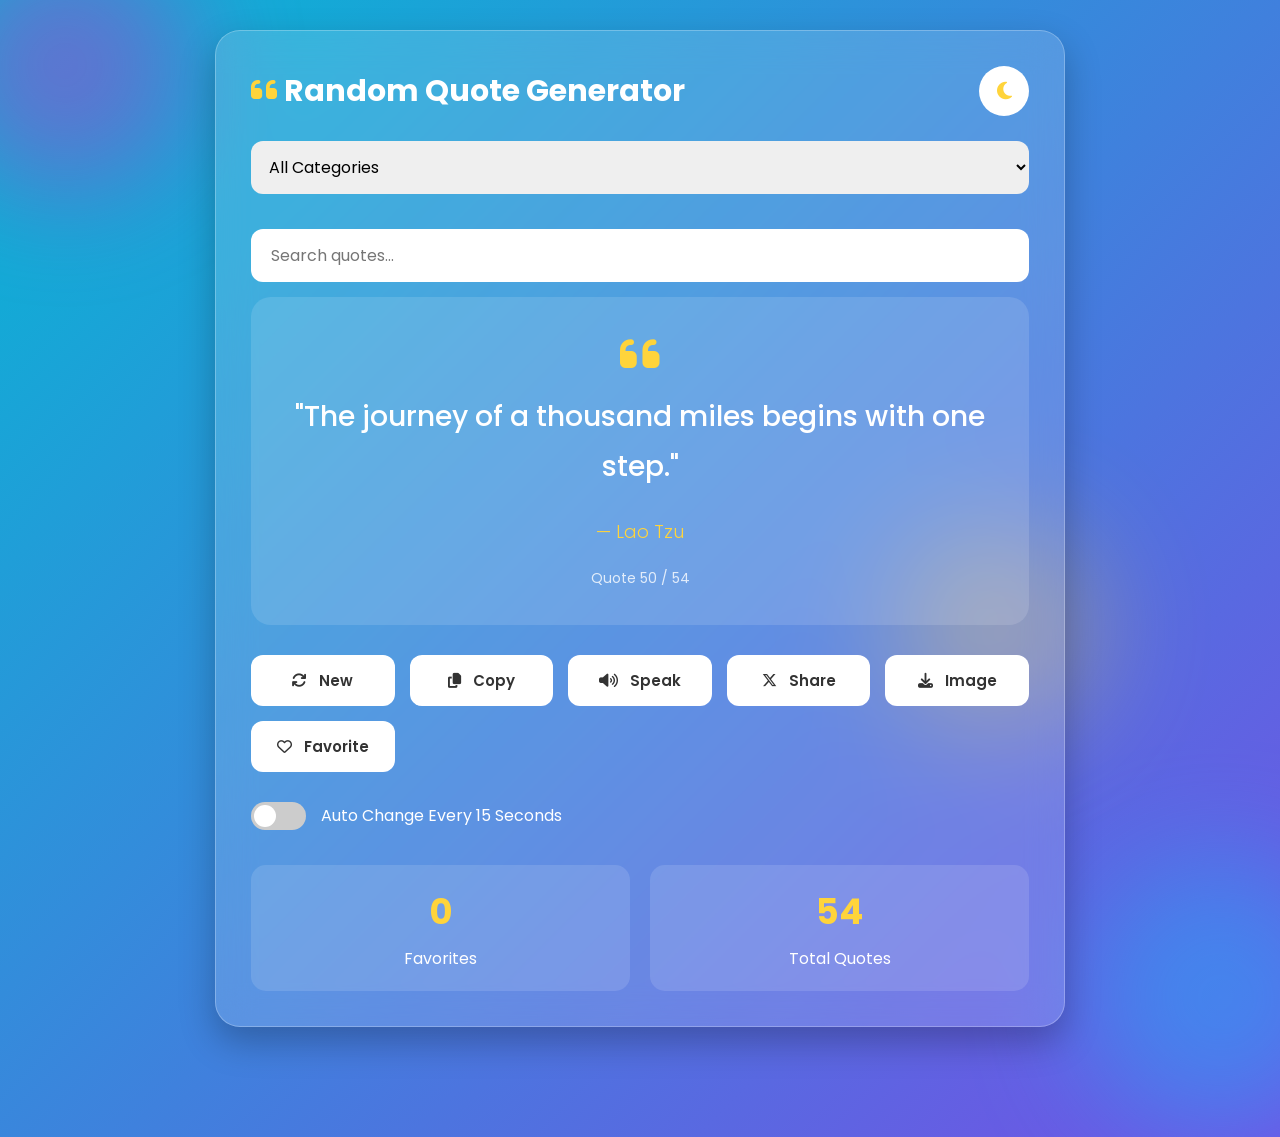
<file: index.html>
<!DOCTYPE html>
<html lang="en">
<head>
    <meta charset="UTF-8">
    <meta name="viewport" content="width=device-width, initial-scale=1.0">
    <title>Modern Quote Generator</title>

    <!-- Google Font -->
    <link rel="preconnect" href="https://fonts.googleapis.com">
    <link rel="preconnect" href="https://fonts.gstatic.com" crossorigin>

    <link href="https://fonts.googleapis.com/css2?family=Poppins:wght@300;400;500;600;700&display=swap" rel="stylesheet">

    <!-- Font Awesome Icons -->
    <link rel="stylesheet"
    href="https://cdnjs.cloudflare.com/ajax/libs/font-awesome/6.6.0/css/all.min.css">

    <!-- CSS -->
    <link rel="stylesheet" href="style.css">
</head>

<body>

    <!-- Background Animation -->
    <div class="blob blob1"></div>
    <div class="blob blob2"></div>
    <div class="blob blob3"></div>

    <!-- Main Container -->
    <div class="container">

        <!-- Header -->
        <div class="header">

            <h1>
                <i class="fa-solid fa-quote-left"></i>
                Random Quote Generator
            </h1>

            <!-- Dark Mode Button -->
            <button id="themeBtn" class="icon-btn">
                <i class="fa-solid fa-moon"></i>
            </button>

        </div>

        <!-- Category -->
        <div class="category-section">

            <select id="category">
                <option value="All">All Categories</option>
                <option value="Motivation">Motivation</option>
                <option value="Success">Success</option>
                <option value="Life">Life</option>
                <option value="Love">Love</option>
                <option value="Funny">Funny</option>
            </select>

        </div>

        <!-- Search -->
        <div class="search-box">

            <input
                type="text"
                id="search"
                placeholder="Search quotes...">

        </div>

        <!-- Quote Card -->
        <div class="quote-card">

            <i class="fa-solid fa-quote-left quote-icon"></i>

            <p id="quote">
                Loading Quote...
            </p>

            <h3 id="author">
                Author
            </h3>

            <span id="quoteCount">
                Quote 1 / 100
            </span>

        </div>

        <!-- Action Buttons -->
        <div class="actions">

            <button id="newQuote">
                <i class="fa-solid fa-arrows-rotate"></i>
                New
            </button>

            <button id="copyBtn">
                <i class="fa-solid fa-copy"></i>
                Copy
            </button>

            <button id="speakBtn">
                <i class="fa-solid fa-volume-high"></i>
                Speak
            </button>

            <button id="shareBtn">
                <i class="fa-brands fa-x-twitter"></i>
                Share
            </button>

            <button id="downloadBtn">
                <i class="fa-solid fa-download"></i>
                Image
            </button>

            <button id="favoriteBtn">
                <i class="fa-regular fa-heart"></i>
                Favorite
            </button>

        </div>

        <!-- Auto Quote -->
        <div class="auto-box">

            <label class="switch">

                <input type="checkbox" id="autoChange">

                <span class="slider"></span>

            </label>

            <span>
                Auto Change Every 15 Seconds
            </span>

        </div>

        <!-- Statistics -->
        <div class="stats">

            <div class="card">

                <h2 id="favoriteCount">0</h2>

                <p>Favorites</p>

            </div>

            <div class="card">

                <h2 id="totalQuotes">100</h2>

                <p>Total Quotes</p>

            </div>

        </div>

    </div>

    <!-- Toast Message -->
    <div id="toast">
        Quote Copied!
    </div>

    <!-- JavaScript -->
    <script src="quotes.js"></script>
    <script src="script.js"></script>

</body>
</html>
</file>
<file: style.css>
/* ===========================
   Google Font
=========================== */
*{
    margin:0;
    padding:0;
    box-sizing:border-box;
    font-family:'Poppins',sans-serif;
}

:root{
    --bg1:#6C63FF;
    --bg2:#3B82F6;
    --glass:rgba(255,255,255,.15);
    --glassBorder:rgba(255,255,255,.25);
    --text:#ffffff;
    --card:#ffffff20;
    --button:#ffffff;
    --buttonText:#333;
    --accent:#FFD43B;
    --shadow:0 15px 35px rgba(0,0,0,.25);
}

/* Dark Theme */

body.dark{
    --bg1:#0f172a;
    --bg2:#1e293b;
    --glass:rgba(0,0,0,.25);
    --glassBorder:rgba(255,255,255,.08);
    --text:#f8fafc;
    --card:#1f2937;
    --button:#334155;
    --buttonText:#ffffff;
}

/* ===========================
   Body
=========================== */

body{

    min-height:100vh;

    display:flex;

    justify-content:center;

    align-items:center;

    background:linear-gradient(-45deg,var(--bg1),var(--bg2),#9333ea,#06b6d4);

    background-size:400% 400%;

    animation:gradient 15s ease infinite;

    color:var(--text);

    overflow-x:hidden;

    position:relative;

    padding:30px;

}

/* Animated Background */

@keyframes gradient{

0%{
background-position:0% 50%;
}

50%{
background-position:100% 50%;
}

100%{
background-position:0% 50%;
}

}

/* ===========================
Floating Blobs
=========================== */

.blob{

    position:absolute;

    border-radius:50%;

    filter:blur(60px);

    opacity:.35;

    animation:float 10s infinite ease-in-out;

}

.blob1{

    width:250px;
    height:250px;

    background:#ff00c8;

    top:-60px;
    left:-60px;

}

.blob2{

    width:280px;
    height:280px;

    background:#00d4ff;

    bottom:-80px;
    right:-80px;

    animation-delay:2s;

}

.blob3{

    width:200px;
    height:200px;

    background:#ffd43b;

    top:50%;
    left:70%;

    animation-delay:4s;

}

@keyframes float{

0%,100%{
transform:translateY(0);
}

50%{
transform:translateY(-40px);
}

}

/* ===========================
Container
=========================== */

.container{

    width:100%;

    max-width:850px;

    background:var(--glass);

    backdrop-filter:blur(18px);

    border:1px solid var(--glassBorder);

    border-radius:25px;

    padding:35px;

    box-shadow:var(--shadow);

    z-index:10;

}

/* ===========================
Header
=========================== */

.header{

display:flex;

justify-content:space-between;

align-items:center;

margin-bottom:25px;

}

.header h1{

font-size:30px;

font-weight:700;

}

.header i{

color:var(--accent);

}

/* ===========================
Icon Button
=========================== */

.icon-btn{

width:50px;

height:50px;

border:none;

border-radius:50%;

cursor:pointer;

background:var(--button);

color:var(--buttonText);

font-size:20px;

transition:.3s;

}

.icon-btn:hover{

transform:rotate(20deg) scale(1.1);

}

/* ===========================
Search
=========================== */

.search-box input{

width:100%;

padding:14px 20px;

border:none;

border-radius:12px;

margin:15px 0;

font-size:16px;

outline:none;

}

/* ===========================
Category
=========================== */

select{

width:100%;

padding:14px;

border:none;

border-radius:12px;

font-size:16px;

margin-bottom:20px;

outline:none;

}

/* ===========================
Quote Card
=========================== */

.quote-card{

background:var(--card);

padding:35px;

border-radius:20px;

text-align:center;

transition:.3s;

}

.quote-card:hover{

transform:translateY(-5px);

}

.quote-icon{

font-size:45px;

color:var(--accent);

margin-bottom:15px;

}

#quote{

font-size:28px;

font-weight:500;

line-height:1.8;

margin-bottom:25px;

}

#author{

font-size:18px;

font-weight:300;

color:#FFD43B;

margin-bottom:20px;

}

#quoteCount{

font-size:14px;

opacity:.8;

}

/* ===========================
Buttons
=========================== */

.actions{

display:grid;

grid-template-columns:repeat(auto-fit,minmax(120px,1fr));

gap:15px;

margin-top:30px;

}

.actions button{

padding:14px;

border:none;

border-radius:12px;

cursor:pointer;

font-size:15px;

font-weight:600;

background:var(--button);

color:var(--buttonText);

transition:.3s;

}

.actions button:hover{

transform:translateY(-4px);

background:#FFD43B;

color:#000;

box-shadow:0 10px 20px rgba(0,0,0,.25);

}

.actions button i{

margin-right:8px;

}

/* ===========================
Auto Change
=========================== */

.auto-box{

margin-top:30px;

display:flex;

align-items:center;

gap:15px;

}

/* Switch */

.switch{

position:relative;

width:55px;

height:28px;

}

.switch input{

display:none;

}

.slider{

position:absolute;

background:#ccc;

top:0;

left:0;

right:0;

bottom:0;

border-radius:30px;

cursor:pointer;

transition:.3s;

}

.slider::before{

content:"";

position:absolute;

width:22px;

height:22px;

left:3px;

top:3px;

background:white;

border-radius:50%;

transition:.3s;

}

input:checked + .slider{

background:#22c55e;

}

input:checked + .slider::before{

transform:translateX(27px);

}

/* ===========================
Stats
=========================== */

.stats{

display:grid;

grid-template-columns:repeat(2,1fr);

gap:20px;

margin-top:35px;

}

.card{

background:var(--card);

padding:20px;

border-radius:15px;

text-align:center;

}

.card h2{

font-size:35px;

color:var(--accent);

}

.card p{

margin-top:8px;

}

/* ===========================
Toast
=========================== */

#toast{

position:fixed;

bottom:30px;

right:30px;

background:#22c55e;

color:white;

padding:15px 25px;

border-radius:10px;

opacity:0;

pointer-events:none;

transition:.4s;

font-weight:600;

}

#toast.show{

opacity:1;

}

/* ===========================
Animations
=========================== */

.fade{

animation:fade .6s;

}

@keyframes fade{

from{

opacity:0;

transform:translateY(20px);

}

to{

opacity:1;

transform:translateY(0);

}

}

/* ===========================
Responsive
=========================== */

@media(max-width:768px){

.container{

padding:25px;

}

.header{

flex-direction:column;

gap:15px;

}

.header h1{

font-size:24px;

text-align:center;

}

#quote{

font-size:22px;

}

.stats{

grid-template-columns:1fr;

}

.actions{

grid-template-columns:repeat(2,1fr);

}

}

@media(max-width:500px){

.actions{

grid-template-columns:1fr;

}

#quote{

font-size:20px;

}

}
</file>
<file: Random-- Quote Genrator/style.css>
/* ===========================
   Google Font
=========================== */
*{
    margin:0;
    padding:0;
    box-sizing:border-box;
    font-family:'Poppins',sans-serif;
}

:root{
    --bg1:#6C63FF;
    --bg2:#3B82F6;
    --glass:rgba(255,255,255,.15);
    --glassBorder:rgba(255,255,255,.25);
    --text:#ffffff;
    --card:#ffffff20;
    --button:#ffffff;
    --buttonText:#333;
    --accent:#FFD43B;
    --shadow:0 15px 35px rgba(0,0,0,.25);
}

/* Dark Theme */

body.dark{
    --bg1:#0f172a;
    --bg2:#1e293b;
    --glass:rgba(0,0,0,.25);
    --glassBorder:rgba(255,255,255,.08);
    --text:#f8fafc;
    --card:#1f2937;
    --button:#334155;
    --buttonText:#ffffff;
}

/* ===========================
   Body
=========================== */

body{

    min-height:100vh;

    display:flex;

    justify-content:center;

    align-items:center;

    background:linear-gradient(-45deg,var(--bg1),var(--bg2),#9333ea,#06b6d4);

    background-size:400% 400%;

    animation:gradient 15s ease infinite;

    color:var(--text);

    overflow-x:hidden;

    position:relative;

    padding:30px;

}

/* Animated Background */

@keyframes gradient{

0%{
background-position:0% 50%;
}

50%{
background-position:100% 50%;
}

100%{
background-position:0% 50%;
}

}

/* ===========================
Floating Blobs
=========================== */

.blob{

    position:absolute;

    border-radius:50%;

    filter:blur(60px);

    opacity:.35;

    animation:float 10s infinite ease-in-out;

}

.blob1{

    width:250px;
    height:250px;

    background:#ff00c8;

    top:-60px;
    left:-60px;

}

.blob2{

    width:280px;
    height:280px;

    background:#00d4ff;

    bottom:-80px;
    right:-80px;

    animation-delay:2s;

}

.blob3{

    width:200px;
    height:200px;

    background:#ffd43b;

    top:50%;
    left:70%;

    animation-delay:4s;

}

@keyframes float{

0%,100%{
transform:translateY(0);
}

50%{
transform:translateY(-40px);
}

}

/* ===========================
Container
=========================== */

.container{

    width:100%;

    max-width:850px;

    background:var(--glass);

    backdrop-filter:blur(18px);

    border:1px solid var(--glassBorder);

    border-radius:25px;

    padding:35px;

    box-shadow:var(--shadow);

    z-index:10;

}

/* ===========================
Header
=========================== */

.header{

display:flex;

justify-content:space-between;

align-items:center;

margin-bottom:25px;

}

.header h1{

font-size:30px;

font-weight:700;

}

.header i{

color:var(--accent);

}

/* ===========================
Icon Button
=========================== */

.icon-btn{

width:50px;

height:50px;

border:none;

border-radius:50%;

cursor:pointer;

background:var(--button);

color:var(--buttonText);

font-size:20px;

transition:.3s;

}

.icon-btn:hover{

transform:rotate(20deg) scale(1.1);

}

/* ===========================
Search
=========================== */

.search-box input{

width:100%;

padding:14px 20px;

border:none;

border-radius:12px;

margin:15px 0;

font-size:16px;

outline:none;

}

/* ===========================
Category
=========================== */

select{

width:100%;

padding:14px;

border:none;

border-radius:12px;

font-size:16px;

margin-bottom:20px;

outline:none;

}

/* ===========================
Quote Card
=========================== */

.quote-card{

background:var(--card);

padding:35px;

border-radius:20px;

text-align:center;

transition:.3s;

}

.quote-card:hover{

transform:translateY(-5px);

}

.quote-icon{

font-size:45px;

color:var(--accent);

margin-bottom:15px;

}

#quote{

font-size:28px;

font-weight:500;

line-height:1.8;

margin-bottom:25px;

}

#author{

font-size:18px;

font-weight:300;

color:#FFD43B;

margin-bottom:20px;

}

#quoteCount{

font-size:14px;

opacity:.8;

}

/* ===========================
Buttons
=========================== */

.actions{

display:grid;

grid-template-columns:repeat(auto-fit,minmax(120px,1fr));

gap:15px;

margin-top:30px;

}

.actions button{

padding:14px;

border:none;

border-radius:12px;

cursor:pointer;

font-size:15px;

font-weight:600;

background:var(--button);

color:var(--buttonText);

transition:.3s;

}

.actions button:hover{

transform:translateY(-4px);

background:#FFD43B;

color:#000;

box-shadow:0 10px 20px rgba(0,0,0,.25);

}

.actions button i{

margin-right:8px;

}

/* ===========================
Auto Change
=========================== */

.auto-box{

margin-top:30px;

display:flex;

align-items:center;

gap:15px;

}

/* Switch */

.switch{

position:relative;

width:55px;

height:28px;

}

.switch input{

display:none;

}

.slider{

position:absolute;

background:#ccc;

top:0;

left:0;

right:0;

bottom:0;

border-radius:30px;

cursor:pointer;

transition:.3s;

}

.slider::before{

content:"";

position:absolute;

width:22px;

height:22px;

left:3px;

top:3px;

background:white;

border-radius:50%;

transition:.3s;

}

input:checked + .slider{

background:#22c55e;

}

input:checked + .slider::before{

transform:translateX(27px);

}

/* ===========================
Stats
=========================== */

.stats{

display:grid;

grid-template-columns:repeat(2,1fr);

gap:20px;

margin-top:35px;

}

.card{

background:var(--card);

padding:20px;

border-radius:15px;

text-align:center;

}

.card h2{

font-size:35px;

color:var(--accent);

}

.card p{

margin-top:8px;

}

/* ===========================
Toast
=========================== */

#toast{

position:fixed;

bottom:30px;

right:30px;

background:#22c55e;

color:white;

padding:15px 25px;

border-radius:10px;

opacity:0;

pointer-events:none;

transition:.4s;

font-weight:600;

}

#toast.show{

opacity:1;

}

/* ===========================
Animations
=========================== */

.fade{

animation:fade .6s;

}

@keyframes fade{

from{

opacity:0;

transform:translateY(20px);

}

to{

opacity:1;

transform:translateY(0);

}

}

/* ===========================
Responsive
=========================== */

@media(max-width:768px){

.container{

padding:25px;

}

.header{

flex-direction:column;

gap:15px;

}

.header h1{

font-size:24px;

text-align:center;

}

#quote{

font-size:22px;

}

.stats{

grid-template-columns:1fr;

}

.actions{

grid-template-columns:repeat(2,1fr);

}

}

@media(max-width:500px){

.actions{

grid-template-columns:1fr;

}

#quote{

font-size:20px;

}

}
</file>
